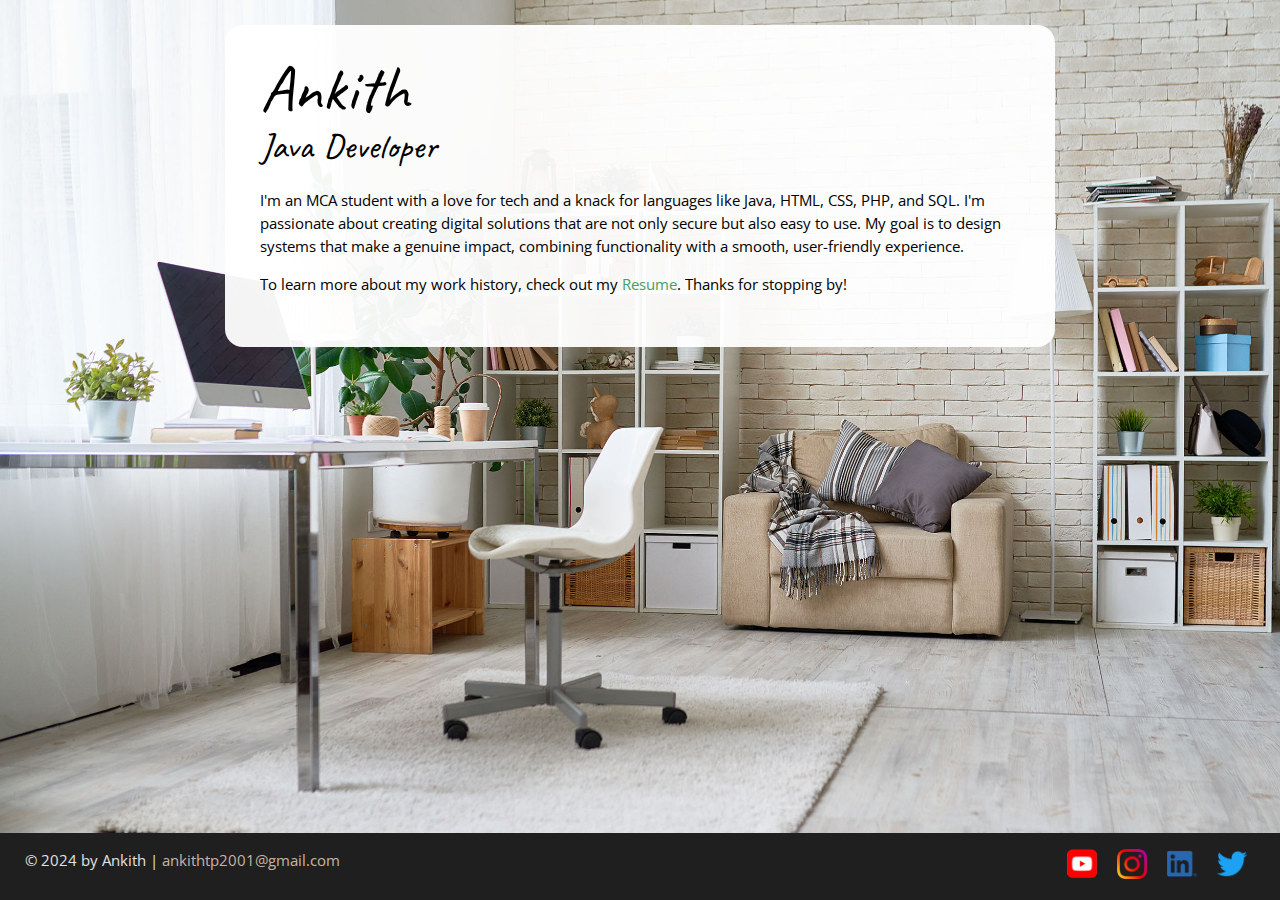
<file: index.html>
<!DOCTYPE html>
<html lang="en">
  <head>
    <meta charset="UTF-8">
    <meta name="viewport" content="width=device-width, initial-scale=1.0">
    <title>portfolio</title>
    <link rel="preconnect" href="https://fonts.googleapis.com">
    <link rel="preconnect" href="https://fonts.gstatic.com" crossorigin>
    <link href="https://fonts.googleapis.com/css2?family=Caveat&family=Open+Sans&display=swap" rel="stylesheet">
    <link href="https://fonts.googleapis.com/css2?family=Montserrat:ital,wght@0,100..900;1,100..900&display=swap" rel="stylesheet">
    <link rel="stylesheet" href="style.css">
  </head>
  <body class="home">
    <!-- //  INTRO  // -->
    <div class="content-wrapper">  
      <div class="content-bg">
        <header>
          <!-- Start content edits below this line. -->
          <h1>Ankith</h1>
          <h2>Java Developer</h2>

          <!-- End content edits here. -->
        </header>

        <!-- //  ABOUT ME  // -->
        <main>
          <p>I'm an MCA student with a love for tech and a knack for languages like Java, HTML, CSS, PHP, and SQL. I'm passionate about
            creating digital solutions that are not only secure but also easy to use. My goal is to design systems that make a genuine impact,
            combining functionality with a smooth, user-friendly experience.</p>

            <p>To learn more about my work history, check out my <a href="resume.html"> Resume</a>. Thanks for stopping by!</p>
        </main>
      </div>
    </div>
    <!-- //  FOOTER INFO, SOCIAL MEDIA  // -->
    <footer>
      <p>&copy; 2024 by Ankith |  <a href="mailto:ankithtp2001@gmail.com">ankithtp2001@gmail.com</a></p>

      <ul class="socials">
        <li>
          <a href="#" target="_blank"><img src="images/icon-logo-youtube.png" alt="My YouTube channel"></a>
        </li>
        <li>
          <a href="#" target="_blank"><img src="images/icon-logo-instagram.png" alt="My Instagram"></a>
        </li>
        <li>
          <a href="https://www.linkedin.com/in/ankith-tp-b4193b245/" target="_blank"><img src="images/icon-logo-linkedin.png" alt="My LinkedIn profile"></a>
        </li>
        <li>
          <a href="#" target="_blank"><img src="images/icon-logo-twitter.png" alt="My Twitter profile"></a>
        </li>
      </ul>
    </footer>
  </body>
</html>
</file>
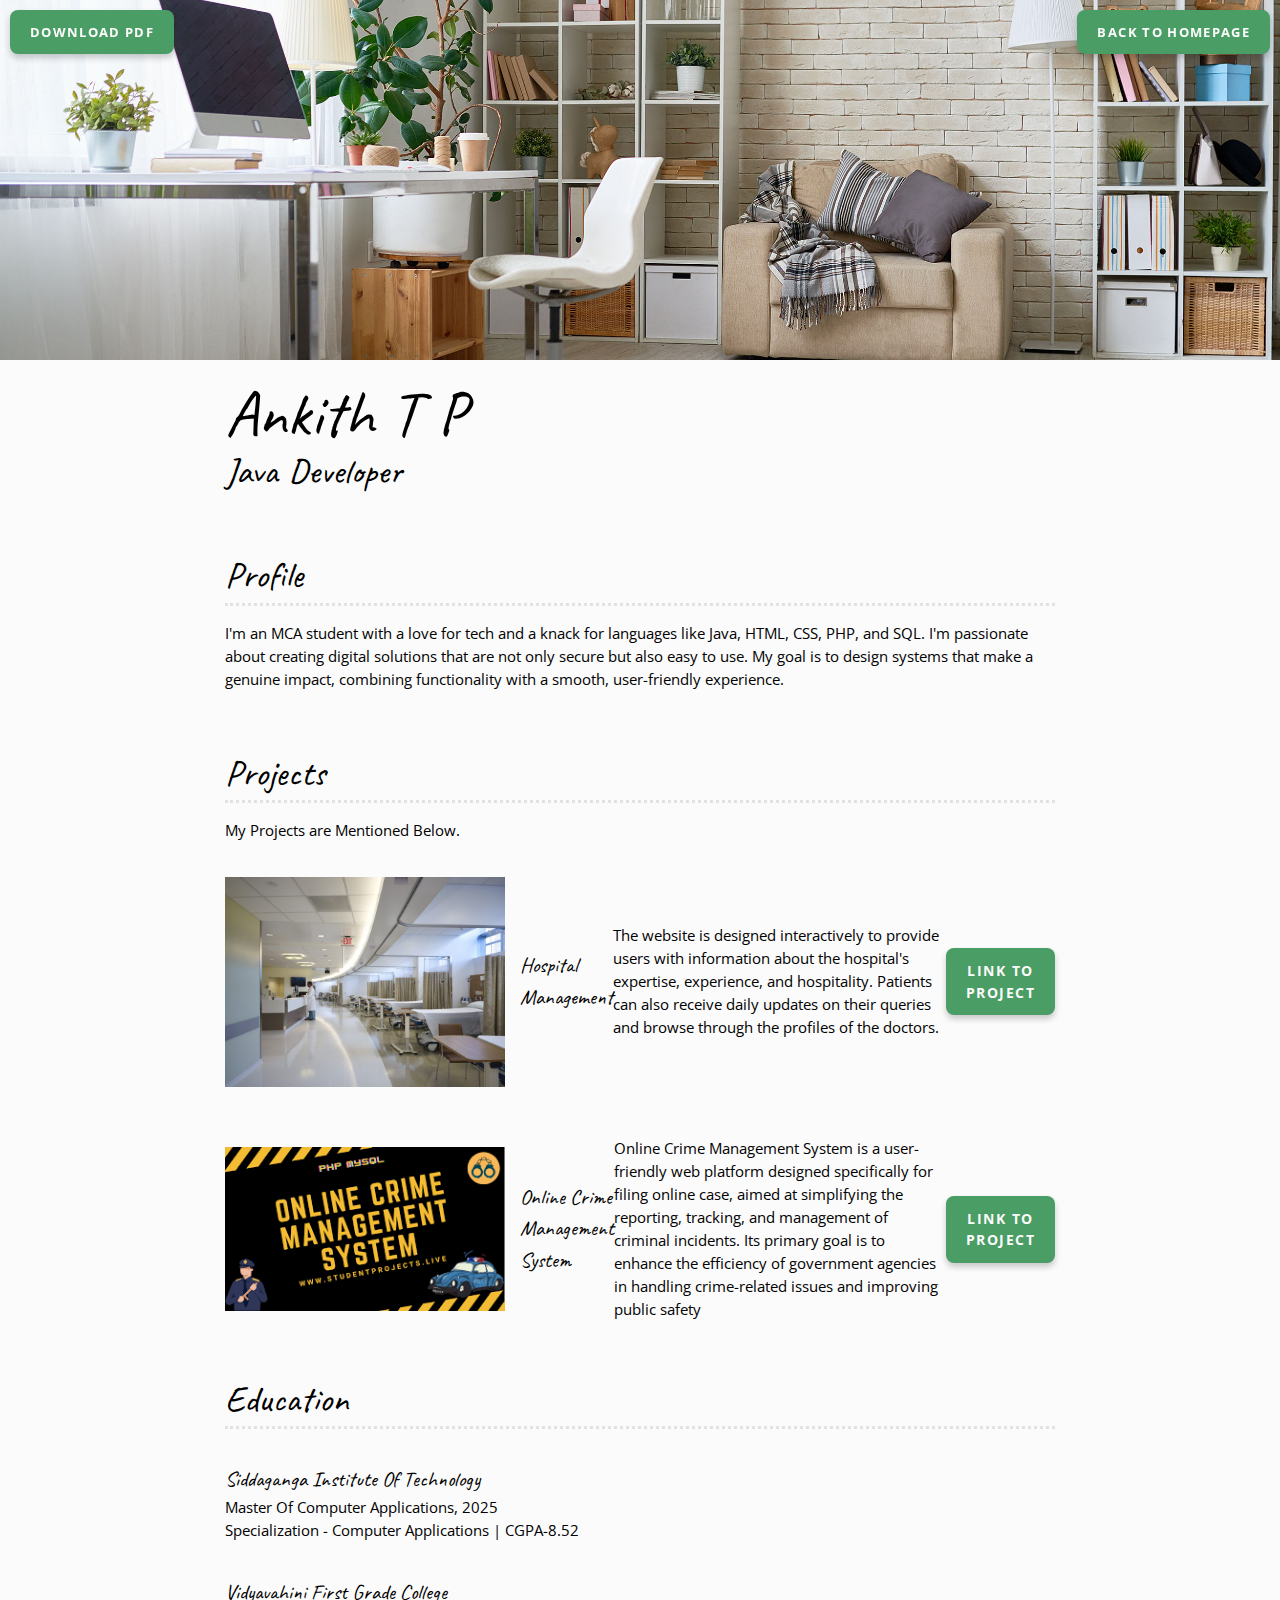
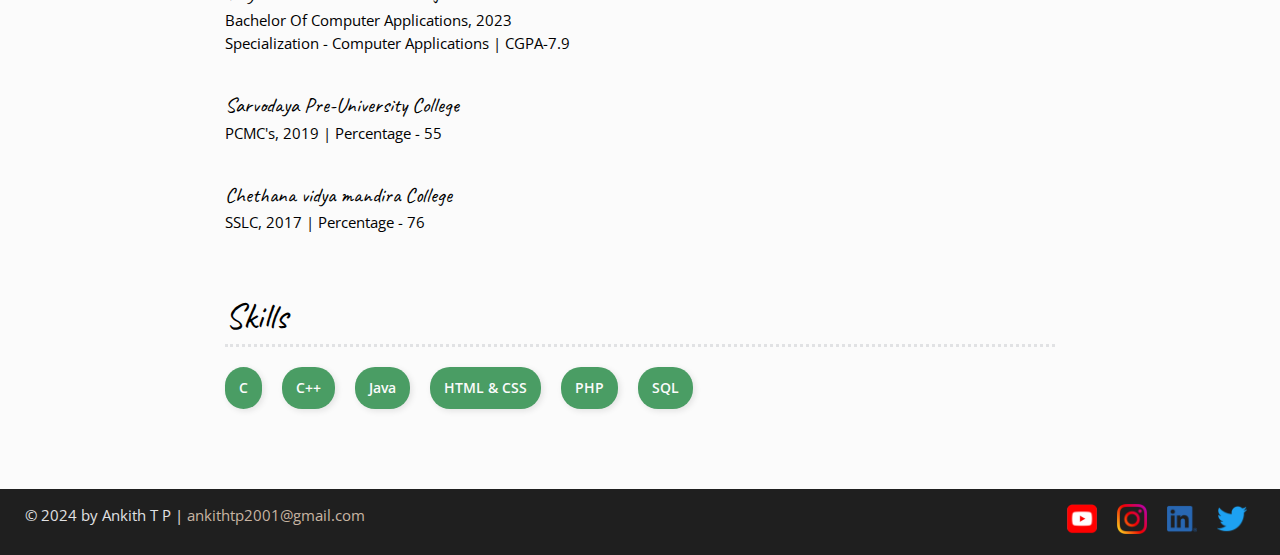
<file: resume.html>
<!DOCTYPE html>
<html lang="en">
  <head>
    <meta charset="UTF-8">
    <meta name="viewport" content="width=device-width, initial-scale=1.0">
    <title>Resume | Ankith</title>
    <link rel="preconnect" href="https://fonts.googleapis.com">
    <link rel="preconnect" href="https://fonts.gstatic.com" crossorigin>
    <link href="https://fonts.googleapis.com/css2?family=Caveat&family=Open+Sans&display=swap" rel="stylesheet">
    <link rel="stylesheet" href="style.css">
  </head>
  <body class="resume">
    <a class="btn download-link" href="cv.pdf" download>Download PDF</a>
    <a href="index.html" class="btn homepage-link">Back to Homepage</a>

    <!-- //  INTRO  // -->
    <header>  
      <div class="content-wrapper">
        <h1>Ankith T P</h1>
        <h2>Java Developer</h2>
      </div>
    </header>

    <main class="content-wrapper">
      <!-- //  PROFILE  // -->
      <section class="resume-section">
        <h2>Profile</h2>
        <p>I'm an MCA student with a love for tech and a knack for languages like Java, HTML, CSS, PHP, and SQL. I'm passionate about
          creating digital solutions that are not only secure but also easy to use. My goal is to design systems that make a genuine impact,
          combining functionality with a smooth, user-friendly experience.</p>
          

      </section>

      <!-- //  PROJECTS  // -->
      <section class="resume-section">
        <h2>Projects</h2>
        <p>My Projects are Mentioned Below.</p>

        <div class="project-wrapper">
          <section class="project-item">
            <img src="./images/hospital.jpg" srcset="./images/hospital.jpg 2x" alt="Image Not Found">
            <h3>Hospital Management</h3>
            <p>The website is designed interactively to provide users with information about the hospital's expertise, experience, and hospitality.
              Patients can also receive daily updates on their queries and browse through the profiles of the doctors.</p>
            <a class="btn" href="#" target="_blank">Link to Project</a>
          </section>

          <section class="project-item">
            <img src="./images/online_crime.png" srcset="images/online_crime.png 2x" alt="Image Not Found">
            <h3>Online Crime Management System</h3>
            <p> Online Crime Management System is a user-friendly web platform designed specifically for filing online case, aimed at simplifying
              the reporting, tracking, and management of criminal incidents. Its primary goal is to enhance the efficiency of government agencies in
              handling crime-related issues and improving public safety</p>
            <a class="btn" href="#" target="_blank">Link to project</a>
          </section>

      
      <!-- //  EDUCATION & CERTIFICATIONS  // -->
      <section class="resume-section">
        <!-- Start content edits below this line.  -->
        <h2>Education</h2>

        <section class="education-item">
          <h3>Siddaganga Institute Of Technology</h3>
          <p>Master Of Computer Applications, 2025</p>
          <p>Specialization - Computer Applications | CGPA-8.52</p>
        </section>
  
        <section class="education-item">
          <h3>Vidyavahini First Grade College</h3>
          <p>Bachelor Of Computer Applications, 2023</p>
          <p>Specialization - Computer Applications | CGPA-7.9</p>
        </section>
  
        <section class="education-item">
          <h3>Sarvodaya Pre-University College</h3>
          <p>PCMC's, 2019 | Percentage - 55</p>
        </section>

        <section class="education-item">
          <h3>Chethana vidya mandira College</h3>
          <p>SSLC, 2017 | Percentage - 76</p>
        </section>
      </section>

      <section class="resume-section">
        <h2>Skills</h2>
        <ul class="skills-list">
          <li>C</li>
          <li>C++</li>
          <li>Java</li>
          <li>HTML & CSS</li>
          <li>PHP</li>
          <li>SQL</li>
        </ul>
      </section>
      
    </main>


    <!-- //  FOOTER INFO, SOCIAL MEDIA  // -->
    <footer>
      <p>&copy; 2024 by Ankith T P |  <a href="ankithtp2001@gmail.com">ankithtp2001@gmail.com</a></p>

      <ul class="socials">
        <li>
          <a href="#" target="_blank"><img src="images/icon-logo-youtube.png" alt="My YouTube channel"></a>
        </li>
        <li>
          <a href="#" target="_blank"><img src="images/icon-logo-instagram.png" alt="My Instagram"></a>
        </li>
        <li>
          <a href="https://www.linkedin.com/in/ankith-tp-b4193b245/" target="_blank"><img src="images/icon-logo-linkedin.png" alt="My LinkedIn profile"></a>
        </li>
        <li>
          <a href="#" target="_blank"><img src="images/icon-logo-twitter.png" alt="My Twitter profile"></a>
        </li>
      </ul>
    </footer>
  </body>
</html>
</file>
<file: style.css>
/* COLOR PALETTE */
:root {
    --primary-green: #4a9d64;
    --beige-tone: #c8b5a3;
    --deep-gray: #1f1f1f;
    --soft-gray: #e1e2e4;
    --ivory: #fbfbfb;
}

/* GLOBAL STYLES */
html {
    box-sizing: border-box;
    font-size: 60%; /* Slightly adjusted */
}

html, body {
    height: 100%;
}

body {
    background: var(--ivory);
    margin: 0;
    font-family: 'Open Sans', Arial, sans-serif;
    font-size: 1.6rem; /* Slightly larger base font */
    line-height: 1.5; /* Increased line-height for readability */
}

*, *::before, *::after {
    box-sizing: inherit;
}

h1, h2, h3 {
    font-family: 'Caveat', cursive;
    font-weight: 400;
    margin: 0;
}

h1 {
    font-size: 6.8rem; /* Adjusted for slight variation */
    line-height: 0.9;
}

h2 {
    font-size: 3.8rem;
}

h3 {
    font-size: 2.2rem;
}

/* LINKS */
a {
    color: var(--primary-green);
    text-decoration: none;
}

a:hover {
    color: var(--beige-tone);
}

footer a {
    color: var(--beige-tone);
}

footer a:hover {
    color: var(--primary-green);
}

a.btn {
    display: inline-block;
    text-align: center;
    text-decoration: none;
}

.btn {
    background: var(--primary-green);
    color: var(--ivory);
    font-size: 1.5rem;
    padding: 12px 20px;
    border: none;
    border-radius: 8px;
    text-transform: uppercase;
    font-weight: bold;
    letter-spacing: 0.1em;
    box-shadow: 0px 4px 6px rgba(0, 0, 0, 0.2);
    transition: all 0.3s ease;
    cursor: pointer;
}

.btn:hover {
    background: var(--beige-tone);
    color: var(--deep-gray);
    box-shadow: 0px 6px 8px rgba(0, 0, 0, 0.3);
    transform: translateY(-2px);
}



@media screen and (max-width: 500px) {
    .btn {
        font-size: 1.3rem;
        padding: 10px 18px;
    }
}




/* WRAPPERS AND SECTIONS */
.content-wrapper {
    margin: 0 auto;
    padding: 25px;
    max-width: 880px; /* Slightly adjusted width */
}

/* HOME PAGE */
.home {
    background: url(./images/bg-home-office-studio.jpg) no-repeat center;
    background-size: cover;
    display: flex;
    flex-direction: column;
}

.home .content-wrapper {
    flex-grow: 1;
}

.content-bg {
    background: rgba(255, 255, 255, 0.95);
    padding: 35px; /* Increased padding */
    border-radius: 18px;
}

/* RESUME PAGE */
.resume header::before {
    content: "";
    display: block;
    height: 360px; /* Slightly adjusted height */
    background: url(./images/bg-home-office-studio.jpg) center;
    background-size: cover;
}

.resume-section {
    margin-bottom: 55px;
}

.resume-section h2 {
    border-bottom: 3px dotted var(--soft-gray); /* Dotted line instead of dashed */
}

.download-link {
    position: fixed;
    top: 10px;
    left: 10px;
    font-size: 1.4rem;
}

.homepage-link {
    position: fixed;
    top: 10px;
    right: 10px;
    font-size: 1.4rem;
}

/* PROJECTS */
.project-item {
    margin: 35px 0;
}

.project-item img {
    width: 280px; /* Adjusted image width */
}

/* WORK EXPERIENCE */
.work-item {
    margin: 35px 0;
}

.work-details p {
    margin: 0;
}

/* EDUCATION */
.education-item {
    margin: 35px 0;
}

.education-item p {
    margin: 0;
}




/* SKILLS */
.skills-list {
    display: flex;
    flex-wrap: wrap;
    gap: 15px;
    padding: 0;
    list-style: none;
    margin: 20px 0 0;
}

.skills-list li {
    background: var(--primary-green);
    color: var(--ivory);
    padding: 8px 15px;
    border-radius: 20px;
    font-size: 1.4rem;
    font-weight: 600;
    text-transform: capitalize;
    box-shadow: 2px 2px 6px rgba(0, 0, 0, 0.1);
}

.skills-list li:hover {
    background: var(--beige-tone);
    color: var(--deep-gray);
    transition: all 0.3s ease-in-out;
}


/* FOOTER */
footer {
    background: var(--deep-gray);
    color: var(--soft-gray);
}

.socials {
    list-style: none;
    padding: 0;
}

.socials li {
    display: inline-block;
    margin: 0 8px;
}

.socials img {
    width: 30px; /* Adjusted image size */
}

.socials img:hover {
    opacity: 0.7; /* Reduced hover effect */
}

/* MEDIA QUERIES */
@media screen and (max-width: 650px) {
    .home .content-wrapper {
        padding: 15px;
    }
    .content-bg {
        padding: 25px;
    }
}

@media screen and (max-width: 500px) {
    .resume header::before {
        height: 190px;
    }
    h1 {
        font-size: 5.5rem;
    }
    h2 {
        font-size: 2.5rem;
    }
}

@media screen and (min-width: 860px) {
    .project-item {
        display: flex;
        align-items: center;
    }
    .project-item img {
        margin-right: 15px;
    }
}

@media screen and (max-width: 500px) {
    .project-item img {
        width: 100%;
        margin-bottom: 12px;
    }
}

@media screen and (min-width: 860px) {
    .skills-list {
        gap: 20px; /* Increased spacing for larger screens */
    }
    .skills-list li {
        font-size: 1.5rem; /* Slightly larger font size */
        padding: 10px 14px; /* Comfortable padding */
    }
}


@media screen and (min-width: 860px) {
    footer {
        display: flex;
        justify-content: space-between;
        padding: 0 25px;
    }
}

@media screen and (max-width: 859px) {
    footer {
        text-align: center;
        padding: 15px;
    }
}
</file>
